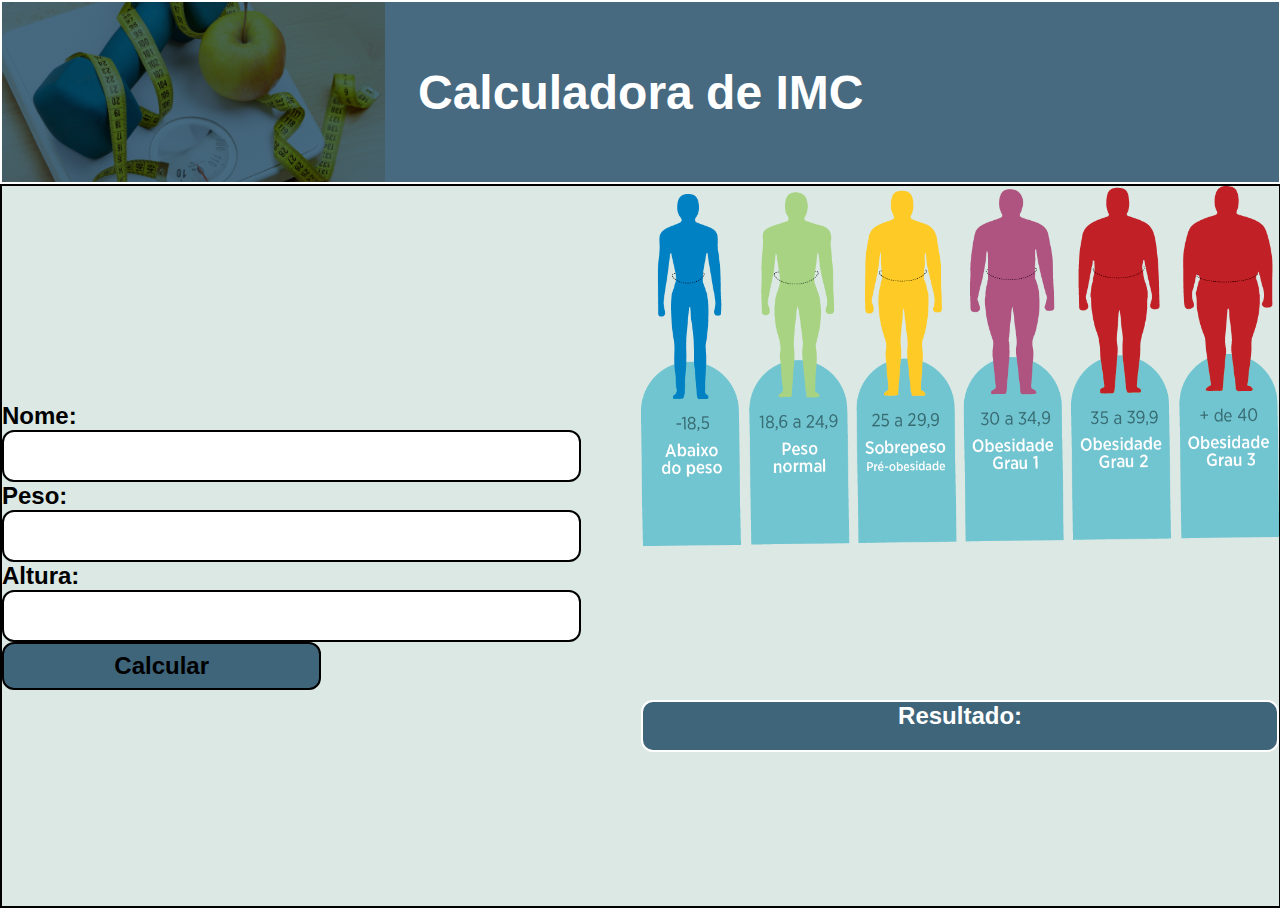
<file: Calculadora-IMC-JS/index.html>
<!DOCTYPE html>
<html lang="en">
<head>
    <meta charset="UTF-8">
    <meta name="viewport" content="width=s, initial-scale=1.0">
    <meta http-equiv="X-UA-Compatible" content="ie=edge">
    <title>Calculadora de IMC</title>
    <link rel="stylesheet" href="css/style.css">

</head>
<body>
    <header>
 
        <h1 class="titulo">Calculadora de IMC</h1>
    </header>
    <main>
        <form action="#" method="get">
            <label for="nome">Nome:</label>
            <input type="text" name="nome" id="nome">
            <label for="peso">Peso:</label>
            <input type="number" name="peso" id="peso">
            <label for="altura">Altura:</label>
            <input type="number" name="altura" id="altura">
            <input type="submit" id="btn-calcular" value="Calcular" onclick="calcularImc()">
        </form>
        <div class="div-img-gp">
            <img src="./img/grupo.png" alt="">
            <span id="resultado">Resultado:</span>
        </div>
    </main>

    <script src="js/script.js"></script>
</body>
</html>
</file>
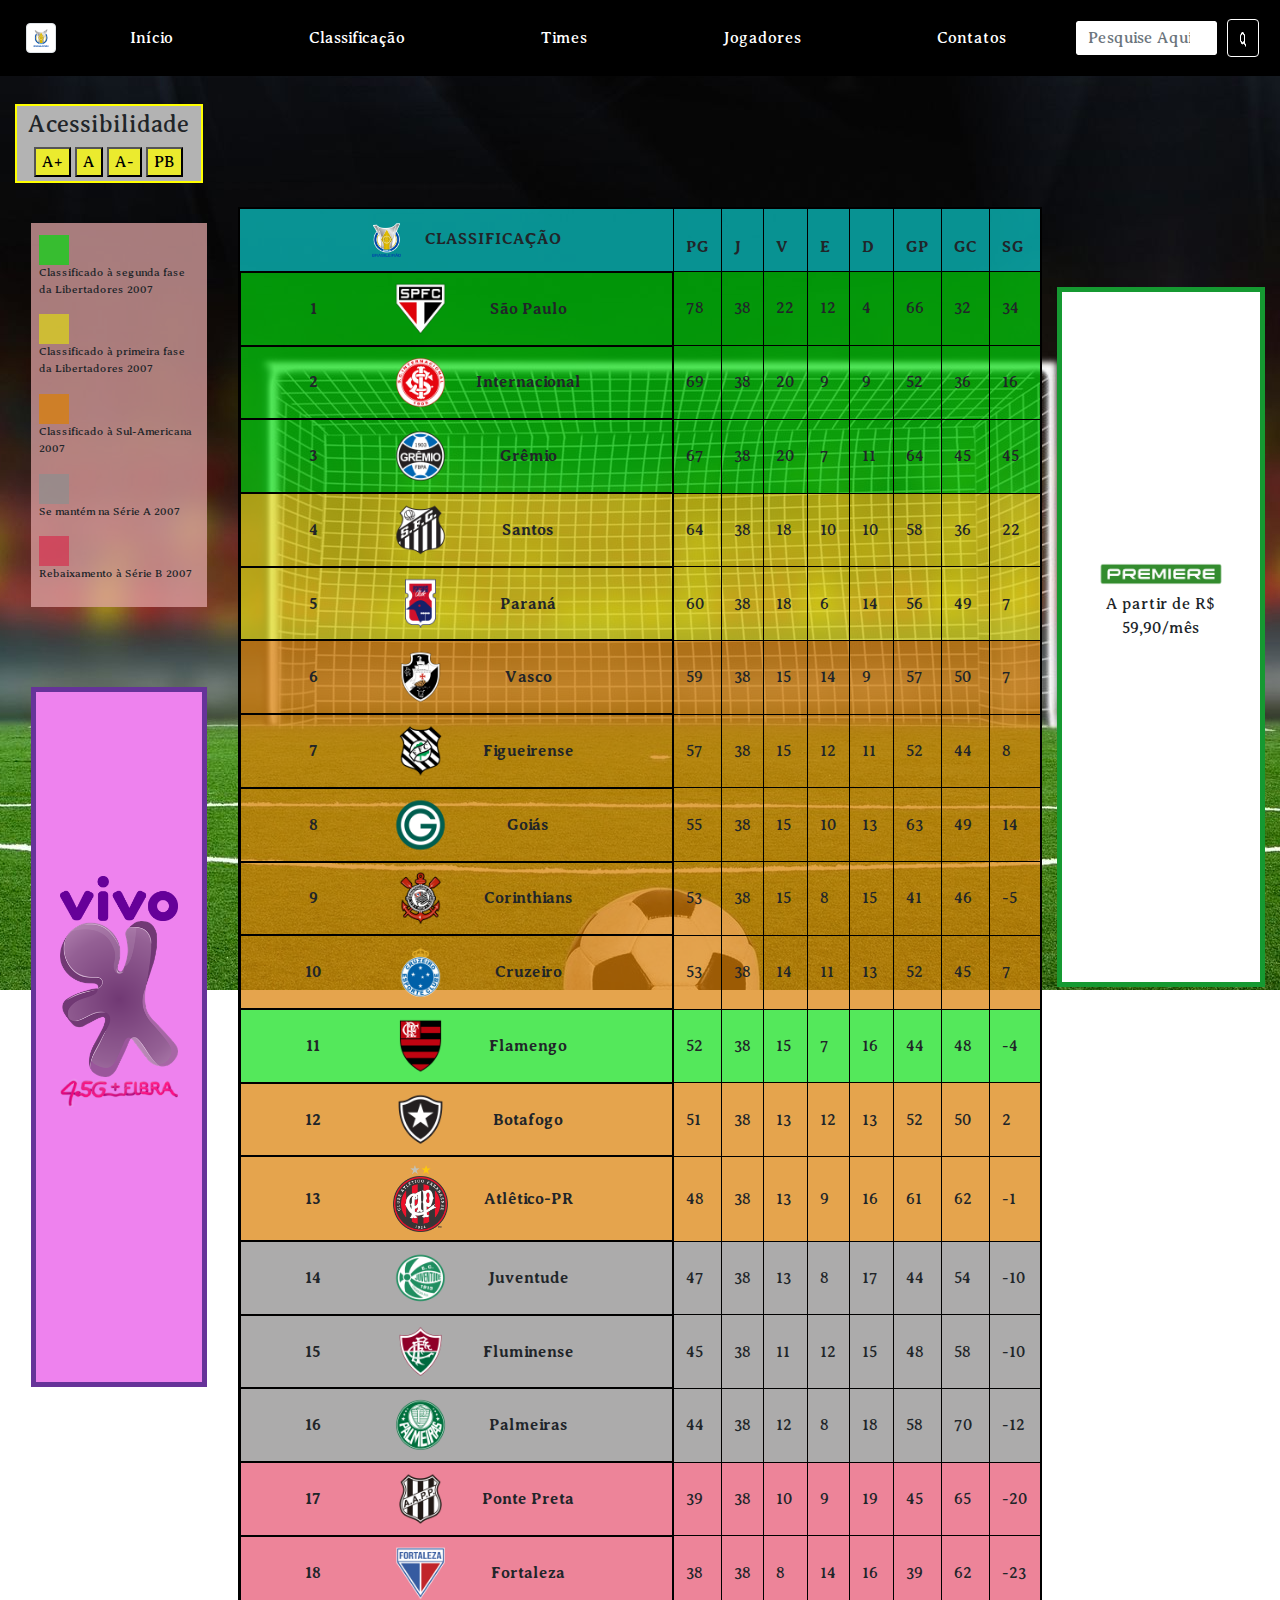
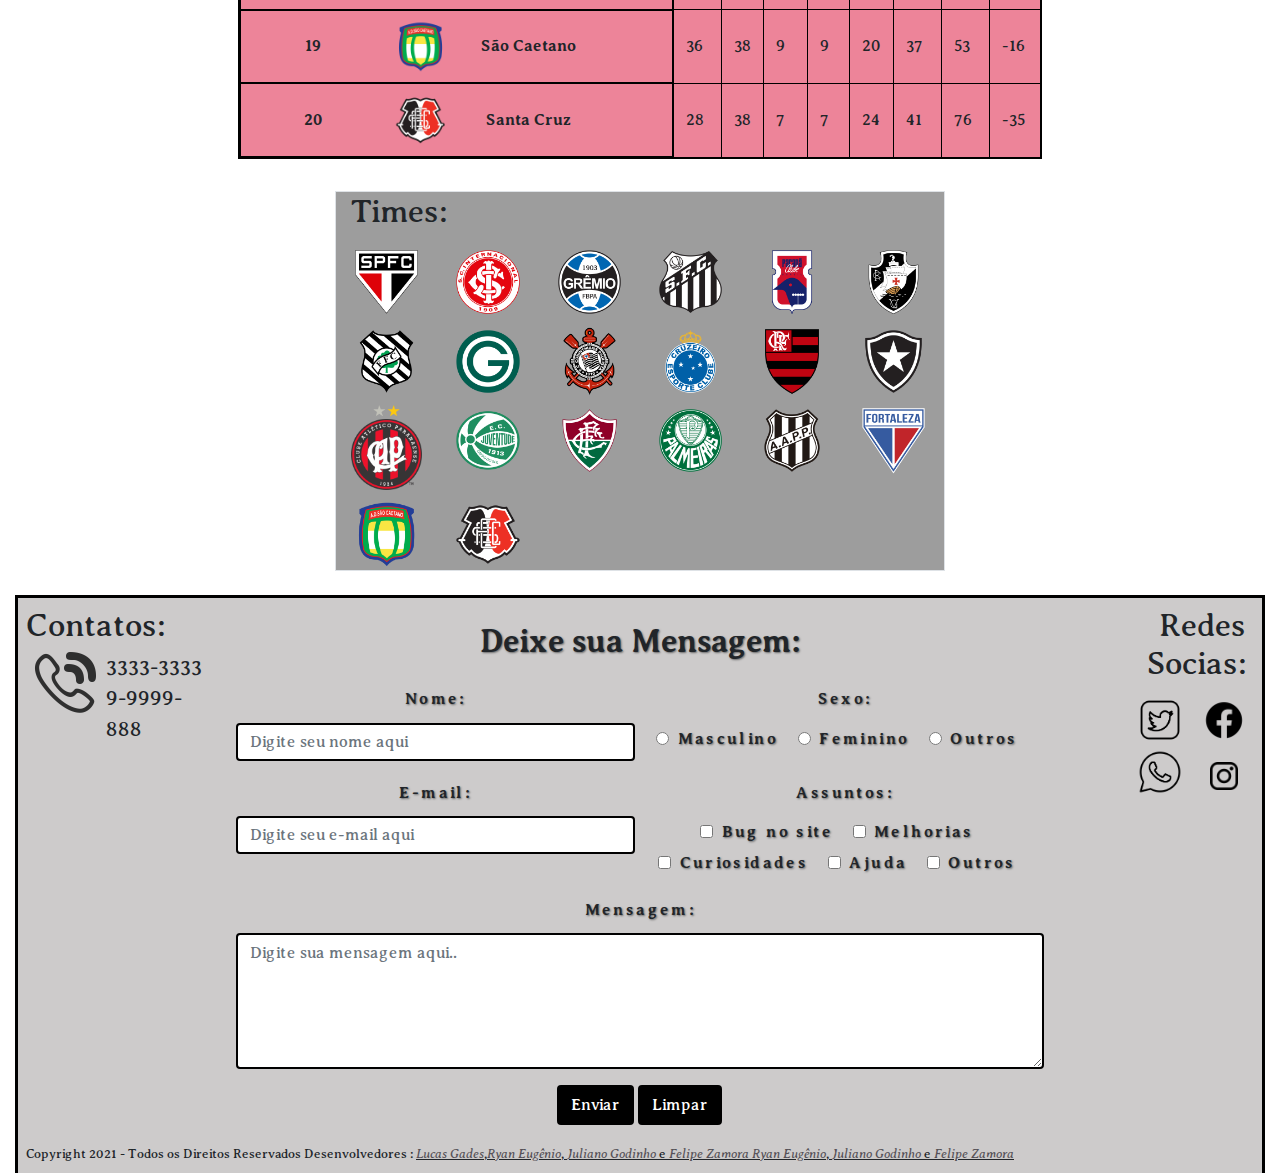
<file: Projeto-Tabela-Campeonato-Brasileiro/index.html>
<!DOCTYPE html>
<html lang="pt-br">

<head>
  <meta charset="utf-8">
  <title>Campeonato Brasileiro de 2006</title>
  <meta name="description"
    content="Relembre aqui a escalação do seu time do coração do ano de 2006 do campeonato brasileiro da série A">
  <meta name="keywords" content="Futebol,Brasileirão,Times,Série A,Jogadores">
  <meta name="author"
    content="Lucas Gades::lucasgades@hotmail.com; Felipe Zamora::zamorafelipe00@gmail.com; Ryan Eugênio::ryaneugenio1211@gmail.com; Juliano Godinho::julianogodinho99@gmail.com;">
  <meta name="viewport" content="width=device-width, initial-scale=1.0">
  <meta http-equiv="X-UA-Compatible" content="IE=edge">
  <link rel="shortcut icon" href="img/logo-brasileirao-16x16.png">
  <link rel="stylesheet" href="css/bootstrap-grid.min.css">
  <link rel="stylesheet" href="css/bootstrap-reboot.min.css">
  <link rel="stylesheet" href="css/bootstrap.min.css">
  <link rel="stylesheet" type="text/css" href="css/estilo.css">
  <script src="js/js.js"></script>
  <script src="https://code.jquery.com/jquery-3.5.1.slim.min.js"
    integrity="sha384-DfXdz2htPH0lsSSs5nCTpuj/zy4C+OGpamoFVy38MVBnE+IbbVYUew+OrCXaRkfj" crossorigin="anonymous">
  </script>
  <script src="https://cdn.jsdelivr.net/npm/bootstrap@4.6.0/dist/js/bootstrap.bundle.min.js"
    integrity="sha384-Piv4xVNRyMGpqkS2by6br4gNJ7DXjqk09RmUpJ8jgGtD7zP9yug3goQfGII0yAns" crossorigin="anonymous">
  </script>
</head>

<body id="body" style="padding-top: 80px;">
  <main class="container-fluid">
    <header>
      <nav class="navbar navbar-expand-lg navbar-dark fixed-top">
        <a class="navbar-brand" href="#"> <img src="img/logoBrasileirao.png" id="logoBrasileiraoNav"
            class="img-thumbnail img-fluid" alt="Logo do Brasileirão"></a>
        <button class="navbar-toggler  bg-info " type="button" data-toggle="collapse"
          data-target="#navbarSupportedContent" aria-controls="navbarSupportedContent" aria-expanded="false"
          aria-label="Toggle navigation">
          <span class="navbar-toggler-icon"></span>
        </button>
        <div class="collapse navbar-collapse" id="navbarSupportedContent">
          <ul class="navbar-nav mr-auto">
            <li class="nav-item">
              <a class="nav-link " href="index.html">Início </a>
            </li>
            <li class="nav-item">
              <a class="nav-link" href="#classificacao">Classificação</a>
            </li>
            <li class="nav-item">
              <a class="nav-link" href="#times">Times</a>
            </li>
            <li class="nav-item">
              <a class="nav-link" href="view/listagem.php">Jogadores</a>
            </li>
            <li class="nav-item">
              <a class="nav-link" href="#contato">Contatos</a>
            </li>
          </ul>
          <form class="form-inline my-2 my-lg-0">
            <input id="pesquisar" class="form-control mr-sm-2 col-9 " style="margin-right: 1%;" type="search"
              placeholder="Pesquise Aqui.." aria-label="Search">
            <button id="lupa" class="btn  my-2 my-sm-0 col-2" type="submit">
              <img src="img/lupa.png" style="height: 15px; " class="img-fluid text-right "
                alt="Icone da Lupa de Pesquisa">
            </button>
          </form>
        </div>
      </nav>
    </header>
    <section class="acessibilidade m-0 mt-4 p-1 text-center" style="width: 15%; background-color: rgb(179, 179, 179); border: 2.5px solid yellow" aria-label="Area de acessibilidade">
        <h2 id="acessibilidade">Acessibilidade</h2>
        <button onclick="aumentar()" style="background-color: rgba(255, 255, 0, 0.74);" title="Aumentar" aria-label="aumentar">A+</button>
        <button onclick="tamanhoNormal()" style="background-color: rgba(255, 255, 0, 0.74);" title="Voltar ao tamanho normal" aria-label="Voltar ao tamanho normal">A</button>
        <button onclick="diminuir()" style="background-color: rgba(255, 255, 0, 0.74);" title="Diminuir" aria-label="diminuir">A-</button>
        <button onclick="pretoEBranco()" style="background-color: rgba(255, 255, 0, 0.74);" title="Preto e Branco" aria-label="deixar a página preto e branco">PB</button>
    </section>
    <section class="container-fluid py-4">
      <h2 style="display: none;">.</h2>
      <div class="row">
        <article class="col-md-2 col-sm-12 p-3 ">
          <h2 style="display: none;">.</h2>
          <div class="p-2" style="background-color: rgba(226, 166, 166, 0.733);">
            <div id="verde" class="mt-1"></div>
            <p style="font-size: 0.7rem; ">Classificado à segunda fase da Libertadores 2007</p>
            <div id="amarelo" class="mt-1"></div>
            <p style="font-size: 0.7rem;">Classificado à primeira fase da Libertadores 2007</p>
            <div id="laranja" class="mt-1"></div>
            <p style="font-size: 0.7rem;">Classificado à Sul-Americana 2007</p>
            <div id="cinza" class="mt-1"></div>
            <p style="font-size: 0.7rem;">Se mantém na Série A 2007</p>
            <div id="vermelho" class="mt-1"></div>
            <p style="font-size: 0.7rem;">Rebaixamento à Série B 2007</p>
          </div>
          <article id="vivo" class="col-md-12 col-sm-12 p-4">
            <h2 style="display: none;">.</h2>
            <figure class="figure mt-5 w-100 text-center" style="padding-top: 2rem;">
              <img src="img/vivo.png" class="img-fluid" height="15" alt="Logo da empresa da Vivo"><br>
              <img src="img/boneco.png" class="img-fluid" height="50" alt="Logo do mascote da empresa da Vivo"><br>
              <img src="img/logo-45g-fibra-vivo.png" class="img-fluid" height="20" alt="4.5g Fibra">
            </figure>
          </article>
        </article>
        <aside class="col-md-8 col-sm-12 ">
          <table class="table table-responsive-lg table-responsive-md table-responsive-sm p-0 " id="classificacao">
            <thead>
              <tr id="tabela">
                <th scope="col">
                  <div id="logoDoBrasileraoTabela" class="text-center align-items-end p-0">
                    <img src="img/logoBrasileirao.png" id="logoDoBrasileraoTabelaImg" alt="Logo do Brasileirão" class="img-fluid col-lg-2 w-50">
                    CLASSIFICAÇÃO
                  </div>
                </th>
                <th scope="col">PG</th>
                <th scope="col">J</th>
                <th scope="col">V</th>
                <th scope="col">E</th>
                <th scope="col">D</th>
                <th scope="col">GP</th>
                <th scope="col">GC</th>
                <th scope="col">SG</th>
              </tr>
            </thead>
            <tbody class="table">
              <tr style="background-color:rgba(0, 221, 11, 0.671) ;">
                <th class="row align-items-center m-0 p-0">
                  <p class="col-md-4 col-sm-4 col-xs-4 text-center p-0 m-0">1</p>
                  <img src="img/sao-paulo.png" alt="Logo do Time do Grêmio" class="col-md-2 col-sm-4 col-xs-4 p-2 ">
                  <p class="col-md-4 col-sm-4 col-xs-4 text-center p-0 m-0">São Paulo</p> <br><br>
                </th>
                <td class="align-middle">78</td>
                <td class="align-middle">38</td>
                <td class="align-middle">22</td>
                <td class="align-middle">12</td>
                <td class="align-middle">4</td>
                <td class="align-middle">66</td>
                <td class="align-middle">32</td>
                <td class="align-middle">34</td>
              </tr>
              <tr style="background-color:rgba(0, 221, 11, 0.671) ;">
                <th class="row align-items-center m-0 p-0">
                  <p class="col-md-4 col-sm-4 col-xs-4 text-center p-0 m-0">2</p>
                  <img src="img/internacional.png" alt="Logo do Time do Grêmio" class="col-md-2 col-sm-4 col-xs-4 p-2 ">
                  <p class="col-md-4 col-sm-4 col-xs-4 text-center p-0 m-0">Internacional</p><br><br>
                </th>
                <td class="align-middle">69</td>
                <td class="align-middle">38</td>
                <td class="align-middle">20</td>
                <td class="align-middle">9</td>
                <td class="align-middle">9</td>
                <td class="align-middle">52</td>
                <td class="align-middle">36</td>
                <td class="align-middle">16</td>
              </tr>
              <tr style="background-color:rgba(0, 221, 11, 0.671) ;">
                <th class="row align-items-center m-0 p-0">
                  <p class="col-md-4 col-sm-4 col-xs-4 text-center p-0 m-0">3</p>
                  <img src="img/gremio.png" alt="Logo do Time do Grêmio" class="col-md-2 col-sm-4 col-xs-4 p-2 ">
                  <p class="col-md-4 col-sm-4 col-xs-4 text-center p-0 m-0">Grêmio</p><br><br>
                </th>
                <td class="align-middle">67</td>
                <td class="align-middle">38</td>
                <td class="align-middle">20</td>
                <td class="align-middle">7</td>
                <td class="align-middle">11</td>
                <td class="align-middle">64</td>
                <td class="align-middle">45</td>
                <td class="align-middle">45</td>
              </tr>
              <tr style="background-color:rgba(221, 218, 22, 0.692) ;">
                <th class="row align-items-center m-0 p-0">
                  <p class="col-md-4 col-sm-4 col-xs-4 text-center p-0 m-0">4</p>
                  <img src="img/santos.png" alt="Logo do Time do Santos" class="col-md-2 col-sm-4 col-xs-4 p-2 ">
                  <p class="col-md-4 col-sm-4 col-xs-4 text-center p-0 m-0">Santos</p><br><br>
                </th>
                <td class="align-middle">64</td>
                <td class="align-middle">38</td>
                <td class="align-middle">18</td>
                <td class="align-middle">10</td>
                <td class="align-middle">10</td>
                <td class="align-middle">58</td>
                <td class="align-middle">36</td>
                <td class="align-middle">22</td>
              </tr>
              <tr style="background-color:rgba(221, 218, 22, 0.692) ;">
                <th class="row align-items-center m-0 p-0">
                  <p class="col-md-4 col-sm-4 col-xs-4 text-center p-0 m-0">5</p>
                  <img src="img/parana.png" alt="Logo do Time do Paraná" class="col-md-2 col-sm-4 col-xs-4 p-2">
                  <p class="col-md-4 col-sm-4 col-xs-4 text-center p-0 m-0">Paraná</p><br><br>
                </th>
                <td class="align-middle">60</td>
                <td class="align-middle">38</td>
                <td class="align-middle">18</td>
                <td class="align-middle">6</td>
                <td class="align-middle">14</td>
                <td class="align-middle">56</td>
                <td class="align-middle">49</td>
                <td class="align-middle">7</td>
              </tr>
              <tr style="background-color:rgba(219, 127, 6, 0.712) ;">
                <th class="row align-items-center m-0 p-0">
                  <p class="col-md-4 col-sm-4 col-xs-4 text-center p-0 m-0">6</p>
                  <img src="img/vasco.png" alt="Logo do Time do Vasco" class="col-md-2 col-sm-4 col-xs-4 p-2 ">
                  <p class="col-md-4 col-sm-4 col-xs-4 text-center p-0 m-0">Vasco</p><br><br>
                </th>
                <td class="align-middle">59</td>
                <td class="align-middle">38</td>
                <td class="align-middle">15</td>
                <td class="align-middle">14</td>
                <td class="align-middle">9</td>
                <td class="align-middle">57</td>
                <td class="align-middle">50</td>
                <td class="align-middle">7</td>
              </tr>
              <tr style="background-color:rgba(219, 127, 6, 0.712) ;">
                <th class="row align-items-center m-0 p-0">
                  <p class="col-md-4 col-sm-4 col-xs-4 text-center p-0 m-0">7</p>
                  <img src="img/figueirense.png" alt="Logo do Time do Figueirense "
                    class="col-md-2 col-sm-4 col-xs-4 p-2">
                  <p class="col-md-4 col-sm-4 col-xs-4 text-center p-0 m-0">Figueirense</p><br><br>
                </th>
                <td class="align-middle">57</td>
                <td class="align-middle">38</td>
                <td class="align-middle">15</td>
                <td class="align-middle">12</td>
                <td class="align-middle">11</td>
                <td class="align-middle">52</td>
                <td class="align-middle">44</td>
                <td class="align-middle">8</td>
              </tr>
              <tr style="background-color:rgba(219, 127, 6, 0.712) ;">
                <th class="row align-items-center m-0 p-0">
                  <p class="col-md-4 col-sm-4 col-xs-4 text-center p-0 m-0">8</p>
                  <img src="img/goias.png" alt="Logo do Time do Goiás" class="col-md-2 col-sm-4 col-xs-4 p-2 ">
                  <p class="col-md-4 col-sm-4 col-xs-4 text-center p-0 m-0">Goiás</p><br><br>
                </th>
                <td class="align-middle">55</td>
                <td class="align-middle">38</td>
                <td class="align-middle">15</td>
                <td class="align-middle">10</td>
                <td class="align-middle">13</td>
                <td class="align-middle">63</td>
                <td class="align-middle">49</td>
                <td class="align-middle">14</td>
              </tr>
              <tr style="background-color:rgba(219, 127, 6, 0.712) ;">
                <th class="row align-items-center m-0 p-0">
                  <p class="col-md-4 col-sm-4 col-xs-4 text-center p-0 m-0">9</p>
                  <img src="img/corinthians.png" alt="Logo do Time do Corinthians"
                    class="col-md-2 col-sm-4 col-xs-4 p-2">
                  <p class="col-md-4 col-sm-4 col-xs-4 text-center p-0 m-0">Corinthians</p><br><br>
                </th>
                <td class="align-middle">53</td>
                <td class="align-middle">38</td>
                <td class="align-middle">15</td>
                <td class="align-middle">8</td>
                <td class="align-middle">15</td>
                <td class="align-middle">41</td>
                <td class="align-middle">46</td>
                <td class="align-middle">-5</td>
              </tr>
              <tr style="background-color:rgba(219, 127, 6, 0.712) ;">
                <th class="row align-items-center m-0 p-0">
                  <p class="col-md-4 col-sm-4 col-xs-4 text-center p-0 m-0">10</p>
                  <img src="img/cruzeiro.png" alt="Logo do Time do Cruzeiro" class="col-md-2 col-sm-4 col-xs-4 p-2 ">
                  <p class="col-md-4 col-sm-4 col-xs-4 text-center p-0 m-0">Cruzeiro</p><br><br>
                </th>
                <td class="align-middle">53</td>
                <td class="align-middle">38</td>
                <td class="align-middle">14</td>
                <td class="align-middle">11</td>
                <td class="align-middle">13</td>
                <td class="align-middle">52</td>
                <td class="align-middle">45</td>
                <td class="align-middle">7</td>
              </tr>
              <tr style="background-color:rgba(0, 221, 11, 0.671) ;">
                <th class="row align-items-center m-0 p-0">
                  <p class="col-md-4 col-sm-4 col-xs-4 text-center p-0 m-0">11</p>
                  <img src="img/flamengo.png" alt="Logo do Time do Flamengo" class="col-md-2 col-sm-4 col-xs-4 p-2 ">
                  <p class="col-md-4 col-sm-4 col-xs-4 text-center p-0 m-0">Flamengo</p><br><br>
                </th>
                <td class="align-middle">52</td>
                <td class="align-middle">38</td>
                <td class="align-middle">15</td>
                <td class="align-middle">7</td>
                <td class="align-middle">16</td>
                <td class="align-middle">44</td>
                <td class="align-middle">48</td>
                <td class="align-middle">-4</td>
              </tr>
              <tr style="background-color:rgba(219, 127, 6, 0.712) ;">
                <th class="row align-items-center m-0 p-0">
                  <p class="col-md-4 col-sm-4 col-xs-4 text-center p-0 m-0">12</p>
                  <img src="img/botafogo.png" alt="Logo do Time do Botafogo" class="col-md-2 col-sm-4 col-xs-4 p-2 ">
                  <p class="col-md-4 col-sm-4 col-xs-4 text-center p-0 m-0">Botafogo</p><br><br>
                </th>
                <td class="align-middle">51</td>
                <td class="align-middle">38</td>
                <td class="align-middle">13</td>
                <td class="align-middle">12</td>
                <td class="align-middle">13</td>
                <td class="align-middle">52</td>
                <td class="align-middle">50</td>
                <td class="align-middle">2</td>
              </tr>
              <tr style="background-color:rgba(219, 127, 6, 0.712) ;">
                <th class="row align-items-center m-0 p-0">
                  <p class="col-md-4 col-sm-4 col-xs-4 text-center p-0 m-0">13</p>
                  <img src="img/atlhetico-pr.png" alt="Logo do Time do Atlêtico-PR"
                    class="col-md-2 col-sm-4 col-xs-4 p-2 ">
                  <p class="col-md-4 col-sm-4 col-xs-4 text-center p-0 m-0">Atlêtico-PR</p><br><br>
                </th>
                <td class="align-middle">48</td>
                <td class="align-middle">38</td>
                <td class="align-middle">13</td>
                <td class="align-middle">9</td>
                <td class="align-middle">16</td>
                <td class="align-middle">61</td>
                <td class="align-middle">62</td>
                <td class="align-middle">-1</td>
              </tr>
              <tr style="background-color:rgba(143, 142, 142, 0.74) ;">
                <th class="row align-items-center m-0 p-0">
                  <p class="col-md-4 col-sm-4 col-xs-4 text-center p-0 m-0">14</p>
                  <img src="img/juventude.png" alt="Logo do Time do Juventude" class="col-md-2 col-sm-4 col-xs-4 p-2">
                  <p class="col-md-4 col-sm-4 col-xs-4 text-center p-0 m-0">Juventude</p><br><br>
                </th>
                <td class="align-middle">47</td>
                <td class="align-middle">38</td>
                <td class="align-middle">13</td>
                <td class="align-middle">8</td>
                <td class="align-middle">17</td>
                <td class="align-middle">44</td>
                <td class="align-middle">54</td>
                <td class="align-middle">-10</td>
              </tr>
              <tr style="background-color:rgba(143, 142, 142, 0.74) ;">
                <th class="row align-items-center m-0 p-0">
                  <p class="col-md-4 col-sm-4 col-xs-4 text-center p-0 m-0">15</p>
                  <img src="img/fluminense.png" alt="Logo do Time do Fluminense"
                    class="col-md-2 col-sm-4 col-xs-4 p-2 ">
                  <p class="col-md-4 col-sm-4 col-xs-4 text-center p-0 m-0">Fluminense</p><br><br>
                </th>
                <td class="align-middle">45</td>
                <td class="align-middle">38</td>
                <td class="align-middle">11</td>
                <td class="align-middle">12</td>
                <td class="align-middle">15</td>
                <td class="align-middle">48</td>
                <td class="align-middle">58</td>
                <td class="align-middle">-10</td>
              </tr>
              <tr style="background-color:rgba(143, 142, 142, 0.74) ;">
                <th class="row align-items-center m-0 p-0">
                  <p class="col-md-4 col-sm-4 col-xs-4 text-center p-0 m-0">16</p>
                  <img src="img/palmeiras.png" alt="Logo do Time do Palmeiras" class="col-md-2 col-sm-4 col-xs-4 p-2 ">
                  <p class="col-md-4 col-sm-4 col-xs-4 text-center p-0 m-0">Palmeiras</p><br><br>
                </th>
                <td class="align-middle">44</td>
                <td class="align-middle">38</td>
                <td class="align-middle">12</td>
                <td class="align-middle">8</td>
                <td class="align-middle">18</td>
                <td class="align-middle">58</td>
                <td class="align-middle">70</td>
                <td class="align-middle">-12</td>
              </tr>
              <tr style="background: rgba(220, 20, 60, 0.527);">
                <th class="row align-items-center m-0 p-0">
                  <p class="col-md-4 col-sm-4 col-xs-4 text-center p-0 m-0">17</p>
                  <img src="img/ponte-preta.png" alt="Logo do Time do Ponte Preta"
                    class="col-md-2 col-sm-4 col-xs-4 p-2 ">
                  <p class="col-md-4 col-sm-4 col-xs-4 text-center p-0 m-0">Ponte Preta</p><br><br>
                </th>
                <td class="align-middle">39</td>
                <td class="align-middle">38</td>
                <td class="align-middle">10</td>
                <td class="align-middle">9</td>
                <td class="align-middle">19</td>
                <td class="align-middle">45</td>
                <td class="align-middle">65</td>
                <td class="align-middle">-20</td>
              </tr>
              <tr style="background: rgba(220, 20, 60, 0.527);">
                <th class="row align-items-center m-0 p-0">
                  <p class="col-md-4 col-sm-4 col-xs-4 text-center p-0 m-0">18</p>
                  <img src="img/fortaleza.png" alt="Logo do Time do Fortaleza" class="col-md-2 col-sm-4 col-xs-4 p-2 ">
                  <p class="col-md-4 col-sm-4 col-xs-4 text-center p-0 m-0">Fortaleza</p><br><br>
                </th>
                <td class="align-middle">38</td>
                <td class="align-middle">38</td>
                <td class="align-middle">8</td>
                <td class="align-middle">14</td>
                <td class="align-middle">16</td>
                <td class="align-middle">39</td>
                <td class="align-middle">62</td>
                <td class="align-middle">-23</td>
              </tr>
              <tr style="background: rgba(220, 20, 60, 0.527);">
                <th class="row align-items-center m-0 p-0">
                  <p class="col-md-4 col-sm-4 col-xs-4 text-center p-0 m-0">19</p>
                  <img src="img/sao-caetano.png" alt="Logo do Time do São Caetano"
                    class="col-md-2 col-sm-4 col-xs-4 p-2">
                  <p class="col-md-4 col-sm-4 col-xs-4 text-center p-0 m-0">São Caetano</p><br><br>
                </th>
                <td class="align-middle">36</td>
                <td class="align-middle">38</td>
                <td class="align-middle">9</td>
                <td class="align-middle">9</td>
                <td class="align-middle">20</td>
                <td class="align-middle">37</td>
                <td class="align-middle">53</td>
                <td class="align-middle">-16</td>
              </tr>
              <tr style="background: rgba(220, 20, 60, 0.527);">
                <th class="row align-items-center m-0 p-0">
                  <p class="col-md-4 col-sm-4 col-xs-4 text-center p-0 m-0">20</p>
                  <img src="img/santa-cruz.png" alt="Logo do Time do Santa Cruz"
                    class="col-md-2 col-sm-4 col-xs-4 p-2 ">
                  <p class="col-md-4 col-sm-4 col-xs-4 text-center p-0 m-0">Santa Cruz</p><br><br>
                </th>
                <td class="align-middle ">28</td>
                <td class="align-middle">38</td>
                <td class="align-middle">7</td>
                <td class="align-middle">7</td>
                <td class="align-middle">24</td>
                <td class="align-middle">41</td>
                <td class="align-middle">76</td>
                <td class="align-middle">-35</td>
              </tr>
            </tbody>
          </table>
        </aside>
        <article id="premiere" class="col-md-2 col-sm-12 p-4">
          <h2 style="display: none;">.</h2>
          <figure class="figure mt-5  w-100 text-center " style="padding-top: 12rem;">
            <img src="img/logo-premiere.png" alt="Logo da empresa Premiere" id="logopremiere" class="img-fluid "
              height="50"><br>
            <p>A partir de R$ 59,90/mês</p>
          </figure>
        </article>
      </div>
      <div class="row mx-auto w-50 border mt-3 " style="background-color: rgba(128, 128, 128, 0.767);">
        <h2 class="col-md-12" id="times"> Times: </h2>
        <aside class="col-lg-2 col-md-4 col-sm-6 col-6 pt-2 imagem">
          <a href=""><img src="img/sao-paulo.png" alt="Logo do Time do São Paulo" class="img-fluid "></a>
        </aside>
        <aside class="col-lg-2 col-md-4 col-sm-6 col-6 pt-2 imagem">
          <a href=""><img src="img/internacional.png" alt="Logo do Time do Internacional" class="img-fluid"></a>
        </aside>
        <aside class="col-lg-2 col-md-4 col-sm-6 pt-2 col-6  imagem">
          <a href=""><img src="img/gremio.png" alt="Logo do Time do Grêmio" class="img-fluid"></a>
        </aside>
        <aside class="col-lg-2 col-md-4 col-sm-6 pt-2 col-6  imagem">
          <a href=""><img src="img/santos.png" alt="Logo do Time do Santos" class="img-fluid"></a>
        </aside>
        <aside class="col-lg-2 col-md-4 col-sm-6 pt-2 col-6  imagem">
          <a href=""><img src="img/parana.png" alt="Logo do Time do Paraná" class="img-fluid"></a>
        </aside>
        <aside class="col-lg-2 col-md-4 col-sm-6 pt-2 col-6  imagem">
          <a href=""><img src="img/vasco.png" alt="Logo do Time do Vasco" class="img-fluid"></a>
        </aside>
        <aside class="col-lg-2 col-md-4 col-sm-6 pt-2 col-6  imagem">
          <a href=""><img src="img/figueirense.png" alt="Logo do Time do Figueirense" class="img-fluid"></a>
        </aside>
        <aside class="col-lg-2 col-md-4 col-sm-6 pt-2 col-6  imagem">
          <a href=""><img src="img/goias.png" alt="Logo do Time do Goiás" class="img-fluid"></a>
        </aside>
        <aside class="col-lg-2 col-md-4 col-sm-6 pt-2 col-6  imagem">
          <a href=""><img src="img/corinthians.png" alt="Logo do Time do Corinthians" class="img-fluid"></a>
        </aside>
        <aside class="col-lg-2 col-md-4 col-sm-6 pt-2 col-6  imagem">
          <a href=""><img src="img/cruzeiro.png" alt="Logo do Time do Cruzeiro" class="img-fluid"></a>
        </aside>
        <aside class="col-lg-2 col-md-4 col-sm-6 pt-2 col-6  imagem">
          <a href=""><img src="img/flamengo.png" alt="Logo do Time do Flamengo" class="img-fluid"></a>
        </aside>
        <aside class="col-lg-2 col-md-4 col-sm-6 pt-2 col-6  imagem">
          <a href=""><img src="img/botafogo.png" alt="Logo do Time do Botafogo" class="img-fluid"></a>
        </aside>
        <aside class="col-lg-2 col-md-4 col-sm-6 pt-2 col-6  imagem">
          <a href=""><img src="img/atlhetico-pr.png" alt="Logo do Time do Atlêtico-PR" class="img-fluid"></a>
        </aside>
        <aside class="col-lg-2 col-md-4 col-sm-6 pt-2 col-6  imagem">
          <a href=""><img src="img/juventude.png" alt="Logo do Time do Juventude" class="img-fluid"></a>
        </aside>
        <aside class="col-lg-2 col-md-4 col-sm-6 pt-2 col-6  imagem">
          <a href=""><img src="img/fluminense.png" alt="Logo do Time do Fluminense" class="img-fluid"></a>
        </aside>
        <aside class="col-lg-2 col-md-4 col-sm-6 pt-2 col-6  imagem">
          <a href=""><img src="img/palmeiras.png" alt="Logo do Time do Palmeiras" class="img-fluid"></a>
        </aside>
        <aside class="col-lg-2 col-md-4 col-sm-6 pt-2 col-6  imagem">
          <a href=""><img src="img/ponte-preta.png" alt="Logo do Time do Ponte Preta" class="img-fluid"></a>
        </aside>
        <aside class="col-lg-2 col-md-4 col-sm-6 pt-2 col-6  imagem">
          <a href=""><img src="img/fortaleza.png" alt="Logo do Time do Fortaleza" class="img-fluid"></a>
        </aside>
        <aside class="col-lg-2 col-md-4 col-sm-6 pt-2 col-6  imagem">
          <a href=""><img src="img/sao-caetano.png" alt="Logo do Time do São Caetano" class="img-fluid"></a>
        </aside>
        <aside class="col-lg-2 col-md-4 col-sm-6 pt-2 col-6  imagem">
          <a href=""><img src="img/santa-cruz.png" alt="Logo do Time do Santa Cruz" class="img-fluid"></a>
        </aside>
      </div>
    </section>
    <footer id="rodape" class="p-2">
      <div class="row">
        <div id="contato-div" class="col-md-2 col-12">
          <h2 id="contato" class="">Contatos:</h2>
          <img src="img/telefone-rodape.png" alt="Ícone de Telefone" class="float-left img-fluid py-0 my-0 px-2"
            width="100">
          <span>3333-3333</span><br class="break-delete">
          <span>9-9999-888</span>
        </div>
        <div class="col-md-8 text-center">
          <h2 id="deixe-sua-mensagem">Deixe sua Mensagem: </h2>
          <form class="form" name="form1" id="form1" method="post" onSubmit="return validar()">
            <div class="form-row">
              <div class="form-group col-md-6">
                <label id="n">Nome: </label>
                <input type="text" name="txtnome" id="nome" class="form-control" placeholder="Digite seu nome aqui">
              </div>
              <div class="form-group col-md-6">
                <label id="s" class="col-md-12">Sexo:</label>
                <div class="form-check form-check-inline">
                  <input class="form-check-input" type="radio" name="sexo" id="masculino" value="option1">
                  <label class="form-check-label" for="masculino">Masculino</label>
                </div>
                <div class="form-check form-check-inline">
                  <input class="form-check-input" type="radio" name="sexo" id="feminino" value="option2">
                  <label class="form-check-label" for="feminino">Feminino</label>
                </div>
                <div class="form-check form-check-inline">
                  <input class="form-check-input" type="radio" name="sexo" id="outros" value="option3">
                  <label class="form-check-label" for="outros">Outros</label>
                </div>
              </div>
              <div class="form-group col-md-6">
                <label id="e">E-mail: </label>
                <input type="text" name="txtemail" id="email" class="form-control" placeholder="Digite seu e-mail aqui">
              </div>
              <div class="form-group col-md-6">
                <label id="a" class="col-md-12">Assuntos:</label>
                <div class="form-check form-check-inline">
                  <input class="form-check-input" type="checkbox" name="assunto" id="assunto1" value="option1">
                  <label class="form-check-label" for="assunto1">Bug no site</label>
                </div>
                <div class="form-check form-check-inline">
                  <input class="form-check-input" type="checkbox" name="assunto" id="assunto2" value="option2">
                  <label class="form-check-label" for="assunto2">Melhorias</label>
                </div>
                <div class="form-check form-check-inline">
                  <input class="form-check-input" type="checkbox" name="assunto" id="assunto3" value="option3">
                  <label class="form-check-label" for="assunto3">Curiosidades</label>
                </div>
                <div class="form-check form-check-inline">
                  <input class="form-check-input" type="checkbox" name="assunto" id="assunto4" value="option4">
                  <label class="form-check-label" for="assunto4">Ajuda</label>
                </div>
                <div class="form-check form-check-inline">
                  <input class="form-check-input" type="checkbox" name="assunto" id="assunto5" value="option5">
                  <label class="form-check-label" for="assunto5">Outros</label>
                </div>
              </div>
              <div class="form-group col-md-12">
                <label id="m">Mensagem: </label>
                <textarea name="txtmensagem" rows="5" cols="30" id="mensagem" placeholder="Digite sua mensagem aqui.."
                  class="form-control"></textarea>
              </div>
              <div class="form-group col-md-12">
                <input type="submit" name="envio" value="Enviar" class="btn">
                <input type="reset" name="limpa" value="Limpar" class="btn">
              </div>
            </div>
          </form>
          <div id="mensagem_erro" style="color: red;"></div>
        </div>
        <div id="redesocias" class="col-md-2 col-12 text-right">
          <h2 class="mr-2 pr-2 col-12">Redes Socias:</h2>
          <a href="#"><img src="img/twitter-icon.png" alt="Ícone do Twitter" class="img-fluid col-md-4 px-2 imagem"
              width="75"></a>
          <a href="#"><img src="img/facebook-icon.webp" alt="Ícone do Facebook" class="img-fluid col-md-4 p-0 imagem"
              width="75"></a>
          <a href="#"><img src="img/whatsapp-icon.png" alt="Ícone do Whatsapp" class="img-fluid px-2 col-md-4 imagem"
              width="75"></a>
          <a href="#"><img src="img/instragram-icon.png" alt="Ícone do Instagram" id="instagram-icon"
              class="img-fluid px-3 col-md-4 pt-2 imagem" width="75"></a>
        </div>
      </div>
      <div class="row">
        <div class="col-12">
          <small class="copyright">
            Copyright 2021 - Todos os Direitos Reservados
          </small>
          <small class="desenvolvedor">
            Desenvolvedores : <ins><a href="https://www.facebook.com/lucas.gades" target="_blank">Lucas Gades</a>,<a
                href="https://www.facebook.com/ryan.eugenio.18" target="_blank">Ryan Eugênio</a>, <a href=""
                target="_blank">Juliano Godinho</a> e <a href="" target="_blank">Felipe Zamora</a> <a href="https://www.facebook.com/ryan.eugenio.18" target="_blank">Ryan Eugênio</a>, <a
                href="https://www.facebook.com/juliano.godinho.7" target="_blank">Juliano Godinho</a> e <a href="" target="_blank">Felipe Zamora</a></ins>
          </small>
        </div>
      </div>
    </footer>
  </main>
</body>

</html>
</file>
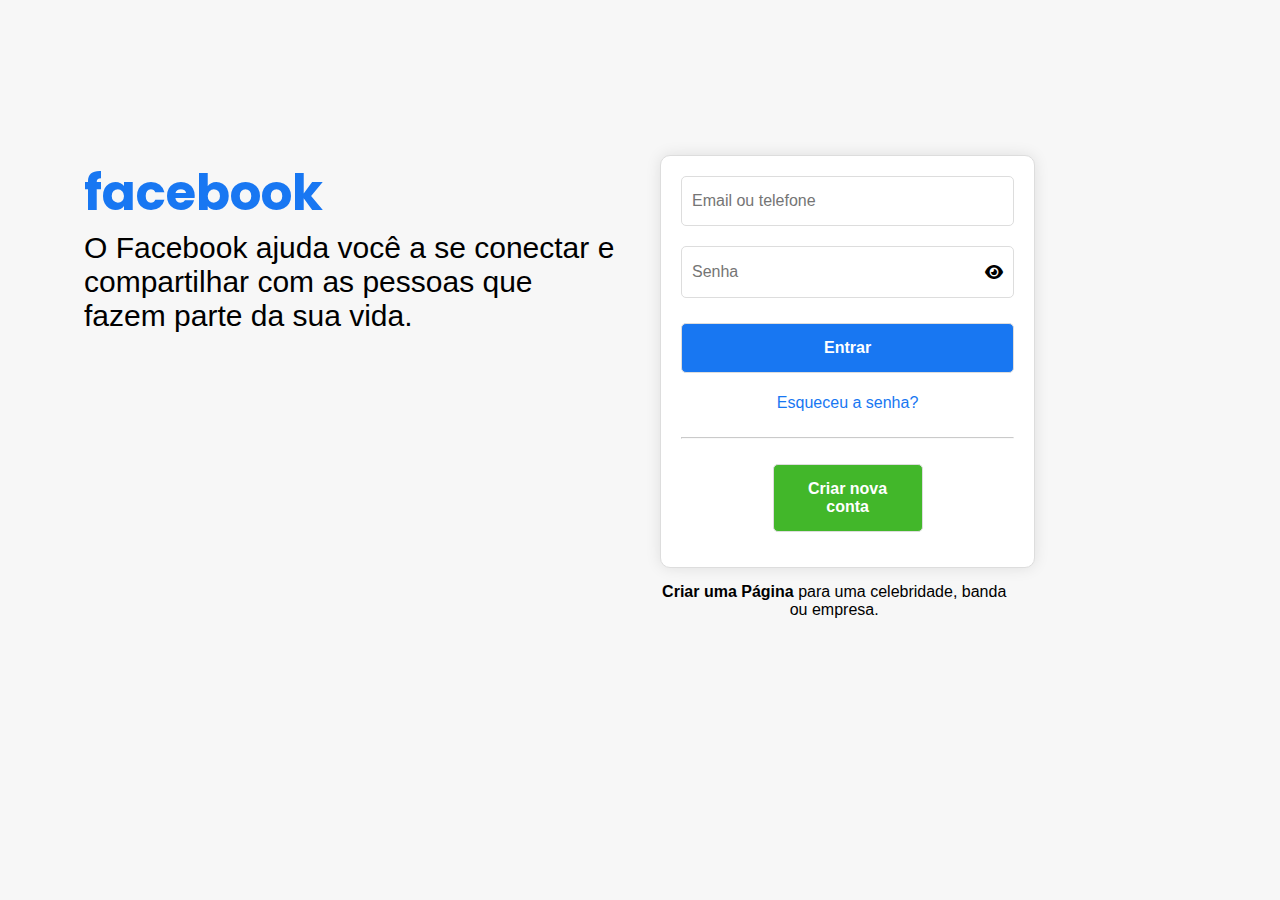
<file: Front-End/Pagina-Login-Facebook/index.html>
<!DOCTYPE html>
<html lang="pt-BR">
    <head>
        <title></title>
        <meta charset="UTF-8">
        <meta name="viewport" content="width=device-width, initial-scale=1">
        <meta http-equiv="X-UA-Compatible" content="IE=edge">
        <link href="css/style.css" rel="stylesheet">
        <link rel="stylesheet" href="https://cdnjs.cloudflare.com/ajax/libs/font-awesome/6.0.0-beta3/css/all.min.css">
        <link rel="shortcut icon" href="img/icone-facebook.png" type="image/x-icon">
    </head>
    <body>
        <main class="container">
            <div class="row">
                <div class="col">
                    <h1 class="titulo-facebook">facebook</h1>
                    <p class="descricao">O Facebook ajuda você a se conectar e compartilhar com as pessoas que fazem parte da sua vida.</p>
                </div>
                <div class="col">
                    <form action="" method="get" class="form-login">
                        <input type="email" name="email" id="email" placeholder="Email ou telefone" class="input">
                        <div class="senha-container">
                          <input type="password" name="senha" id="senha" placeholder="Senha" class="input">
                          <i class="fas fa-eye" id="show-password"></i>
                        </div>
                        <input type="submit" value="Entrar" class="btn-entrar">
                        <a href="#" class="esqueceu-senha">Esqueceu a senha?</a>
                        <hr>
                        <a href="#" class="btn-criar-nova-conta">Criar nova conta</a>
                      </form>
                    <p class="criar-pagina">
                        <a href="#">Criar uma Página</a>
                        para uma celebridade, banda ou empresa.
                    </p>
                </div>
            </div>
        </main>
        <script src="js/script.js"></script>
    </body>
</html>
</file>
<file: Calculadora-IMC-JS/css/style.css>
*{
    margin: 0;
    padding: 0;
    border: 0;
}

html, body{
    height: 100%;
}

body{
    font-family: 'Gill Sans', 'Gill Sans MT', Calibri, 'Trebuchet MS', sans-serif;

    width: 99.8%;

}

header{
    width: 100%;
    height: 20%;
    color: white;
    border: 2px solid;
    display: flex;
    justify-content: space-around;
    align-items: center;
    background-image: url('../img/balanca-IMC.jpg');
    background-color: rgba(15, 61, 91, 0.77);
    background-position: left;
    background-size: 30%;
    background-repeat: no-repeat;
    background-blend-mode: multiply;
      
}

.titulo{
    font-size: 3em;
    font-weight: bold;
}

main{
    height: 80%;
    width: 100%;
    display: flex;
    border: 2px solid;
    background-color: rgb(219, 232, 228);
}


/*ESTILIZAR O FORM*/
form {
    width: 50%;
    height: 100%;
    display: flex;
    flex-direction: column;
    justify-content: center;
    align-items: stretch;

}

.div-img-gp{
    width: 50%;
    display: flex;
    flex-wrap: wrap;

}

.div-img-gp img{
    width: 100%;
    height: 50%;
}
label {
    font-size: 1.5em;
    font-weight: bold;
}
input[type=text], input[type=number]{
    width: 90%;
    height: 2em;
    border-radius: 0.5em;
    border: 2px solid;
    font-size: 1.5em;
    text-align: center;
}
input[type=submit]{
    width: 50%;
    height: 2em;
    border-radius: 0.5em;
    border: 2px solid;
    font-size: 1.5em;
    text-align: center;
    background-color: rgba(15, 61, 91, 0.77);
    color: black;
    font-weight: bold;
}
input[type=submit]:hover{
    background-color: rgba(15, 61, 91, 0.77);
    color: black;
    font-weight: bold;
    cursor: pointer;
}
#resultado{
    width: 100%;
    height: 2em;
    border-radius: 0.5em;
    border: 2px solid;
    font-size: 1.5em;
    text-align: center;
    background-color: rgba(15, 61, 91, 0.77);
    color: white;
    font-weight: bold;
}
</file>
<file: Projeto-Tabela-Campeonato-Brasileiro/css/estilo.css>
@charset "utf-8";
@import url('https://fonts.googleapis.com/css2?family=Averia+Serif+Libre&display=swap');

*{
    font-family: 'Averia Serif Libre', cursive;
    font-style: bold!important;
    scroll-behavior: smooth;
}

body {
    background-image: url(../img/fundo-index.jpg);
    background-size: 100%;
    background-attachment: fixed;
    background-repeat: no-repeat;
    background-position: center;
}
.body-image-color{
    background-image: url(../img/fundo-index.jpg);
    background-size: 100%;
    background-attachment: fixed;
    background-repeat: no-repeat;
    background-position: center;
}

.body-image-preto-branco{
    background-image: url(../img/fundo-index-preto-branco.jpg);
    background-size: 100%;
    background-attachment: fixed;
    background-repeat: no-repeat;
    background-position: center;
}

.acessibilidade button{
    transition-property: transform;
    transition-duration: 800ms;
    border-color: black;
}
.acessibilidade button:hover{
    transform: scale(1.1);
    border: none;
}

.imagem{
    transition-property: transform;
    transition-duration: 800ms;
}

.imagem:hover{
    transform: scale(1.2);
}

nav{
    background-color: rgb(0, 0, 0)!important;
}
#logoBrasileiraoNav{
    width: 50px!important;
    margin: 10px!important;
}

.navbar-toggler{
    background-color: white;
}

.nav-link{
    color: white!important;
    border: none;
    margin-top: 0!important;
    margin-bottom: 0!important;
    transition-property: all!important;
    transition-duration: 750ms!important;
}

.nav-item a {
   margin: auto 60px auto 60px!important;
}

.nav-link:hover{
    background-color: #eeff00!important;
    color: black!important;
    border-radius: 0!important;
    transform: scale(1.2)!important;
}

#lupa{

    border-color: #ffffff;
}

#lupa:hover{
    background-color:#eeff00;
    border-color: #ffffff;
}

#pesquisar:hover{
    cursor: pointer!important;
}

#pesquisar:focus{
    cursor: text!important;
}

.preto-branco {
    -webkit-filter: grayscale(100%)!important;
    -moz-filter: grayscale(100%)!important;
    -ms-filter: grayscale(100%)!important;
    filter: grayscale(100%)!important;
}

#logoDoBrasileraoTabela{
    float: left;
}

#tabela{
    background-color: #09dbdba8!important;

}

table{
    border:2px solid rgb(0, 0, 0)!important;
}

table th , table th tr {
    border:0.8px solid black!important;
}

table td , table td tr{
    border:1.29px solid black!important;
}

table tr{
    transition-property: background;
    transition-duration: 1s;
}

tr:hover{
    background: radial-gradient(rgba(255, 255, 255, 0.404),rgba(32, 32, 32, 0.52))!important;
}



#verde{
    width: 1px!important;
    height: 5px;
    border: 15px solid ;
    border-color: rgba(0, 221, 11, 0.671);
}

#amarelo{
    width: 1px!important;
    height: 5px;
    border: 15px solid ;
    border-color: rgba(221, 218, 22, 0.692) ;
}
#laranja{
    width: 1px!important;
    height: 5px;
    border: 15px solid ;
    border-color: rgba(219, 127, 6, 0.712) ;;
}

#cinza{
    width: 1px!important;
    height: 5px;
    border: 15px solid ;
    border-color: rgba(143, 142, 142, 0.74) ; ;
}

#vermelho{
    width: 1px!important;
    height: 5px;
    border: 15px solid ;
    border-color: rgba(220, 20, 60, 0.527); ;
}

#vivo{
    background-color: violet;
    margin-top: 5rem;
    height: 700px;
    width: 100%;
    border: 5px solid rebeccapurple;
}

#premiere{
    background-color: white;
    margin-top: 5rem;
    height: 700px;
    width: 100%;
    border: 5px solid rgb(21, 153, 49);
}

#rodape{
    background-color: rgba(182, 178, 178, 0.678);
    border-top: solid black;
    border-left: solid black;
    border-right: solid black;
}

.btn{
    background-color: #000000;
    color: white;
    transition-property: background-color;
    transition-duration: 350ms;
}

.btn:hover{
    background-color: #eeff00;
}

.desenvolvedor a {
    text-decoration: none;
    font-style:italic;
    color: rgb(86, 82, 88);
}

.desenvolvedor a:hover{
    margin: 15px;
}

form label{
    letter-spacing: 0.15rem;
    padding: 0.22rem;
    font-weight: bold;
    text-shadow: 1px 1px 2px dimgray!important;
}

form input{
    border: 2px solid black!important;
}

form input:hover{
    cursor: pointer!important;
}

form input:focus{
    cursor: text!important;
    border: 2px solid #eeff00!important;
}

form textarea{
    border: 2px solid black!important;
}

form textarea:hover{
    cursor: pointer!important;
}

form textarea:focus{
    cursor: text!important;
    border: 2px solid #eeff00!important;
}

.form-control:focus{
    box-shadow: 1px 1px 5px #eeff00!important;
}

#deixe-sua-mensagem{
    font-weight: bold;
    padding: 1rem;
    
    text-shadow: 1px 1px 2px dimgray!important;
}

#contato-div span{
    font-size: 1.5rem;
}

#br2{
    content: '';
}

@media screen and (max-width:1366px) {
    #vivo figure{
        padding-top: 7rem!important;
    }
    #contato-div span{
        font-size: 1.3rem!important;
    }
    #contato-div img{
        width: 80px!important;
    }
    body{
        background-size: 150%;
    }
    .body-image-color{
        background-size: 150%;
    }
    .body-image-preto-branco{
        background-size: 150%;
    }
    .acessibilidade h2{
        font-size: 1.5rem!important;
    }
}


@media screen and (min-height:1200px) {
    body{
        background-size: 275%;
    }
}


@media screen and (max-width:1024px) {
    #vivo{
        height: 450px;
    }
    #vivo figure{
        padding-top: 4rem!important;
    }
    #instagram-icon{
        padding: 0.5rem!important;
    }
    #contato-div img{
        float: none!important;
        width: 100px!important;
    }
    body{
        background-size: 250%;
    }
    .body-image-color{
        background-size: 250%;
    }
    .body-image-preto-branco{
        background-size: 250%;
    }
    .nav-item a {
        margin: auto 20px auto 20px!important;
     }
    .acessibilidade{
        font-size: 0.7rem!important;
    }
    .acessibilidade h2{
        font-size: 1rem!important;
    }
    #logoDoBrasileraoTabelaImg{
        padding-left: 5px!important;
        padding-right: 5px!important;
    }
}

@media screen and (max-width:765px){

    #redesocias{
        text-align: center!important;
        
    }
    #redesocias img{
        width: 80px!important;
        margin: 0 2rem 0 2rem!important;
    }
    #contato-div{
        text-align: center;
    }
    #contato-div img{
        float: none!important;
    }
    #contato-div span{
        padding: 0rem 0.5rem 0rem 0.5rem!important;
    }
    br{
        content:' ';
    }
    #vivo{
        height: 700px;
    }
    #vivo figure{
        padding-top: 0rem!important;
    }
    .acessibilidade{
        width: 50%!important;
        display: block!important;
        margin: 50px auto 0 auto!important;
        letter-spacing: 0.2rem;
        border: 2.5px solid yellow;
    }
    .acessibilidade button{
        padding: 0 10px 0 10px!important;
        margin: 0 5px 0 5px!important;
    }
}
@media screen and (max-width:480px){

  th img{
        width: 50%!important; 
        margin: 0 auto!important;
    
    }
    #logoDoBrasileraoTabela img ,#logoDoBrasileraoTabela img h2{
        height: 30%!important;
        width: 70%!important;
    }
    #vivo figure{
        padding-top: 1rem!important;
    }
    br{
        content:normal;
    }
    #br2{
        content:normal;
    }
    body{
        background-size: 400%;
    }
    .body-image-color{
        background-size: 400%;
    }
    .body-image-preto-branco{
        background-size: 400%;
    }
    .acessibilidade button{
        padding: 0 5px 0 5px!important;
        margin: 0 2px 0 2px!important;
    }
}

@media screen and (max-width:375px) {
    #vivo figure{
        padding-top: 2.5rem!important;
    }
    body{
        background-size: 2200px;
    }
    .body-image-color{
        background-size: 2200px;
    }
    .body-image-preto-branco{
        background-size: 2200px;
    }
}
@media screen and (max-width:300px) {
    #vivo figure{
        padding-top: 5rem!important;
    }
    .acessibilidade{
        font-size: 0.47rem!important;
    }
    .acessibilidade h2{
        font-size: 0.8rem!important;
    }
}
</file>
<file: Front-End/Pagina-Login-Facebook/css/style.css>
@import url('https://fonts.googleapis.com/css2?family=Poppins:wght@700&display=swap');

*{
    margin: 0;
    padding: 0;
    box-sizing: border-box;
    font-family: Arial, Helvetica, sans-serif;
}

body{
    background-color: #f7f7f7;
}

.container{
    height: 100vh;
    width: 100%;
    display: flex;
    justify-content: center;
    align-items: center;


}

.row{
    width: 100%;
    height: 100%;
    display: flex;
    justify-content: center;
    align-items: center;
}

.col{
    width: 45%;
    height: 70%;
    display: flex;
    flex-direction: column;
    padding: 20px;
 
}


.form-login{
    width: 70%;
    height: 70%;
    display: flex;
    flex-direction: column;
    justify-content: space-between;
    align-items: center;
    background-color: rgb(255, 255, 255);
    border: 1px solid #ddd;
    border-radius: 10px;
    padding: 20px;
    box-shadow: 0px 0px 15px 0px rgba(0,0,0,0.1);
}

.form-login hr{
    width: 100%;
    border-color: rgba(245, 245, 245, 0.558);
   
}
.form-login input{
    width: 100%;
    height: 50px;
    border: 1px solid #ddd;
    border-radius: 5px;
    padding: 0 10px;
    margin-bottom: 10px;
    outline: none;
    font-size: 16px;
    transition: all 0.3s ease;
}

.form-login input:focus{
    border-color: #1877f2;
}

.senha-container{
    width: 100%;
    display: flex;
    justify-content: space-between;
    align-items: center;
    border: 1px solid #ddd;
    border-radius: 5px;
    padding: 0 10px;
    margin-bottom: 15px;
}

.senha-container input{
    width: 90%;
    height: 50px;
    border: none;
    outline: none;
    font-size: 16px;
    padding: 0;
    margin: 0;
}


.form-login a{
    text-align: center;
    text-decoration: none;
    transition: all 0.3s ease;
    margin-bottom: 15px;
}

.btn-entrar{
    background-color: #1877f2;
    color: white;
    cursor: pointer;
    font-weight: bold;
}

.btn-entrar:hover{
    background-color: #166fe5;
}



.esqueceu-senha{
    color: #1877f2;
}

.btn-criar-nova-conta{
    background-color: #42b72a;
    color: white;
    border: 1px solid #ddd;
    border-radius: 5px;
    padding: 15px;
    width: 45%;
    font-weight: 600;
    margin-top: 15px;
}

.criar-pagina{
    margin-top: 15px;
    width: 65%;
    text-align: center;

}

.criar-pagina a{
    color: #000000;
    font-weight: 600;
    text-decoration: none;
    transition: all 0.3s ease;
}


.titulo-facebook{
    color: #1877f2;
    font-size: 50px;
    font-family: 'Poppins', sans-serif;
}


.descricao{
    color: #000000;
    font-size: 30px;
  
}
</file>
